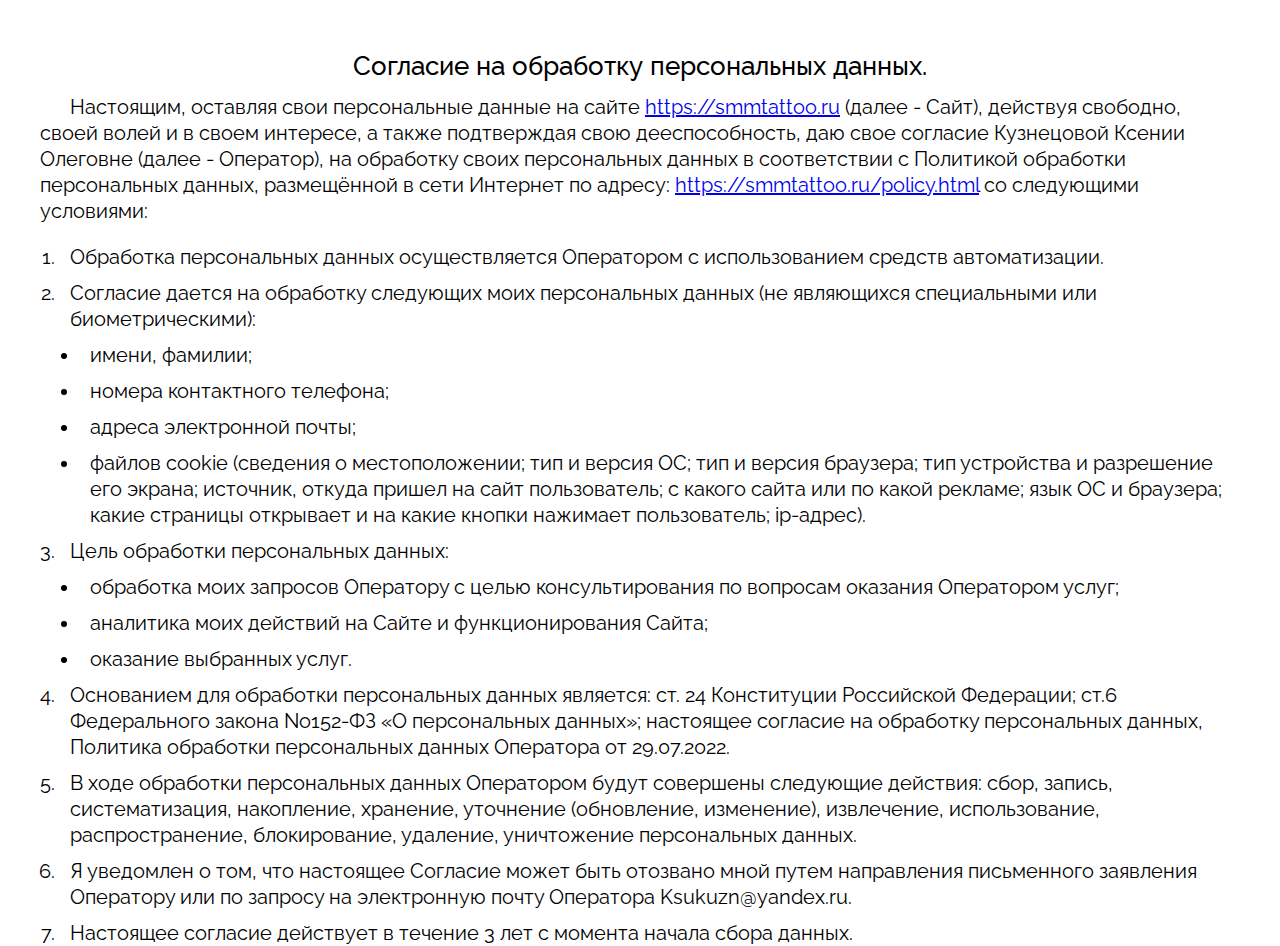
<file: apply.html>
<!DOCTYPE html><html lang="en"><head><meta charset="UTF-8"><meta http-equiv="X-UA-Compatible" content="IE=edge"><meta name="viewport" content="width=device-width,initial-scale=1"><link rel="stylesheet" href="css/apply.min.css"><title>Согласие на обработку персональных данных</title></head><body><div class="container"><h1>Согласие на обработку персональных данных.</h1><p class="begin">Настоящим, оставляя свои персональные данные на сайте <a href="index.html">https://smmtattoo.ru</a> (далее - Сайт), действуя свободно, своей волей и в своем интересе, а также подтверждая свою дееспособность, даю свое согласие Кузнецовой Ксении Олеговне (далее - Оператор), на обработку своих персональных данных в соответствии с Политикой обработки персональных данных, размещённой в сети Интернет по адресу: <a href="policy.html" target="_blank">https://smmtattoo.ru/policy.html</a> со следующими условиями:</p><ol><li><p>Обработка персональных данных осуществляется Оператором с использованием средств автоматизации.</p></li><li><p>Согласие дается на обработку следующих моих персональных данных (не являющихся специальными или биометрическими):</p><ul><li><p>имени, фамилии;</p></li><li><p>номера контактного телефона;</p></li><li><p>адреса электронной почты;</p></li><li><p>файлов cookie (сведения о местоположении; тип и версия ОС; тип и версия браузера; тип устройства и разрешение его экрана; источник, откуда пришел на сайт пользователь; с какого сайта или по какой рекламе; язык ОС и браузера; какие страницы открывает и на какие кнопки нажимает пользователь; ip-адрес).</p></li></ul></li><li><p>Цель обработки персональных данных:</p><ul><li><p>обработка моих запросов Оператору с целью консультирования по вопросам оказания Оператором услуг;</p></li><li><p>аналитика моих действий на Сайте и функционирования Сайта;</p></li><li><p>оказание выбранных услуг.</p></li></ul></li><li><p>Основанием для обработки персональных данных является: ст. 24 Конституции Российской Федерации; ст.6 Федерального закона No152-ФЗ «О персональных данных»; настоящее согласие на обработку персональных данных, Политика обработки персональных данных Оператора от 29.07.2022.</p></li><li><p>В ходе обработки персональных данных Оператором будут совершены следующие действия: сбор, запись, систематизация, накопление, хранение, уточнение (обновление, изменение), извлечение, использование, распространение, блокирование, удаление, уничтожение персональных данных.</p></li><li><p>Я уведомлен о том, что настоящее Согласие может быть отозвано мной путем направления письменного заявления Оператору или по запросу на электронную почту Оператора Ksukuzn@yandex.ru.</p></li><li><p>Настоящее согласие действует в течение 3 лет с момента начала сбора данных.</p></li></ol><!-- 
1) Обработка персональных данных осуществляется Оператором с использованием средств автоматизации. 
2) Согласие дается на обработку следующих моих персональных данных (не являющихся
специальными или биометрическими):
-имени, фамилии;
-номера контактного телефона;
-адреса электронной почты;
-файлов cookie (сведения о местоположении; тип и версия ОС; тип и версия браузера; тип устройства и разрешение его экрана; источник, откуда пришел на сайт пользователь; с какого сайта или по какой рекламе; язык ОС и браузера; какие страницы открывает и на какие кнопки нажимает пользователь; ip-адрес). --><!-- 3) Цель обработки персональных данных:
-обработка моих запросов Оператору с целью консультирования по вопросам оказания Оператором услуг;
-аналитика моих действий на Сайте и функционирования Сайта;
- оказание выбранных услуг.
4) Основанием для обработки персональных данных является: ст. 24 Конституции Российской Федерации; ст.6 Федерального закона No152-ФЗ «О персональных данных»; настоящее согласие на обработку персональных данных, Политика обработки персональных данных Оператора от 29.07.2022.
5) В ходе обработки персональных данных Оператором будут совершены следующие действия: сбор, запись, систематизация, накопление, хранение, уточнение (обновление, изменение), извлечение, использование, распространение, блокирование, удаление, уничтожение персональных данных.
6) Я уведомлен о том, что настоящее Согласие может быть отозвано мной путем направления письменного заявления Оператору или по запросу на электронную почту Оператора Ksukuzn@yandex.ru.
7) Настоящее согласие действует в течение 3 лет с момента начала сбора данных.
 
 --></div></body></html>
</file>
<file: css/apply.min.css>
@font-face{font-family:Lena;src:url(../fonts/Lena.woff2) format("woff2"),url(../fonts/Lena.woff) format("woff");font-weight:400;font-style:normal;font-display:swap}@font-face{font-family:Raleway;src:url(../fonts/Raleway-Regular.woff2) format("woff2"),url(../fonts/Raleway-Regular.woff) format("woff");font-weight:400;font-style:normal;font-display:swap}@font-face{font-family:Raleway;src:url(../fonts/Raleway-Medium.woff2) format("woff2"),url(../fonts/Raleway-Medium.woff) format("woff");font-weight:500;font-style:normal;font-display:swap}@font-face{font-family:Raleway;src:url(../fonts/Raleway-Black.woff2) format("woff2"),url(../fonts/Raleway-Black.woff) format("woff");font-weight:900;font-style:normal;font-display:swap}*{box-sizing:border-box;font-family:Raleway,sans-serif;font-weight:400;line-height:130%;font-size:20px;margin:0;padding:0}.container{width:1200px;margin:0 auto}h1{margin-top:50px;font-size:26px;font-weight:500;text-align:center}ol{margin-top:20px;margin-left:20px}ol li::marker{margin-right:5px}ul{list-style-type:disc;margin-left:20px}p{margin-top:10px;margin-left:10px}.begin{margin:0;margin-top:10px;text-indent:30px}
</file>
